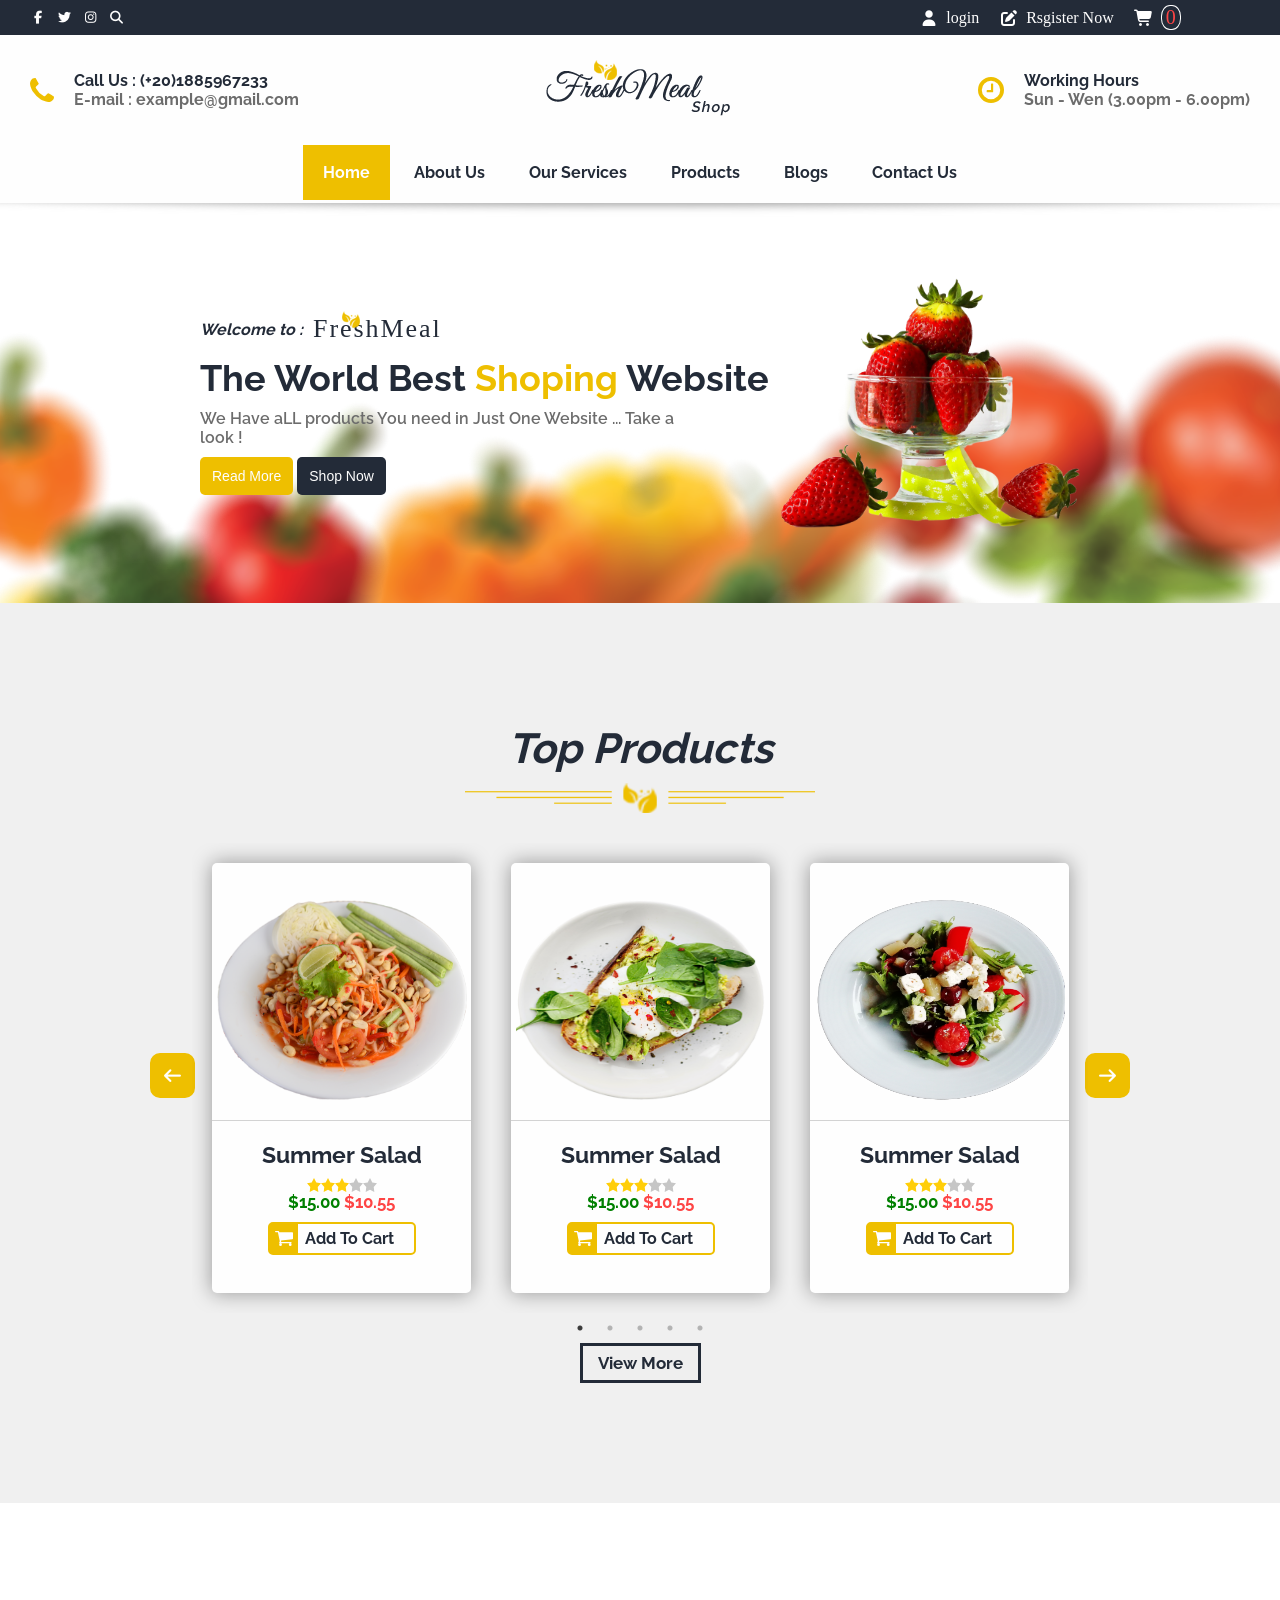
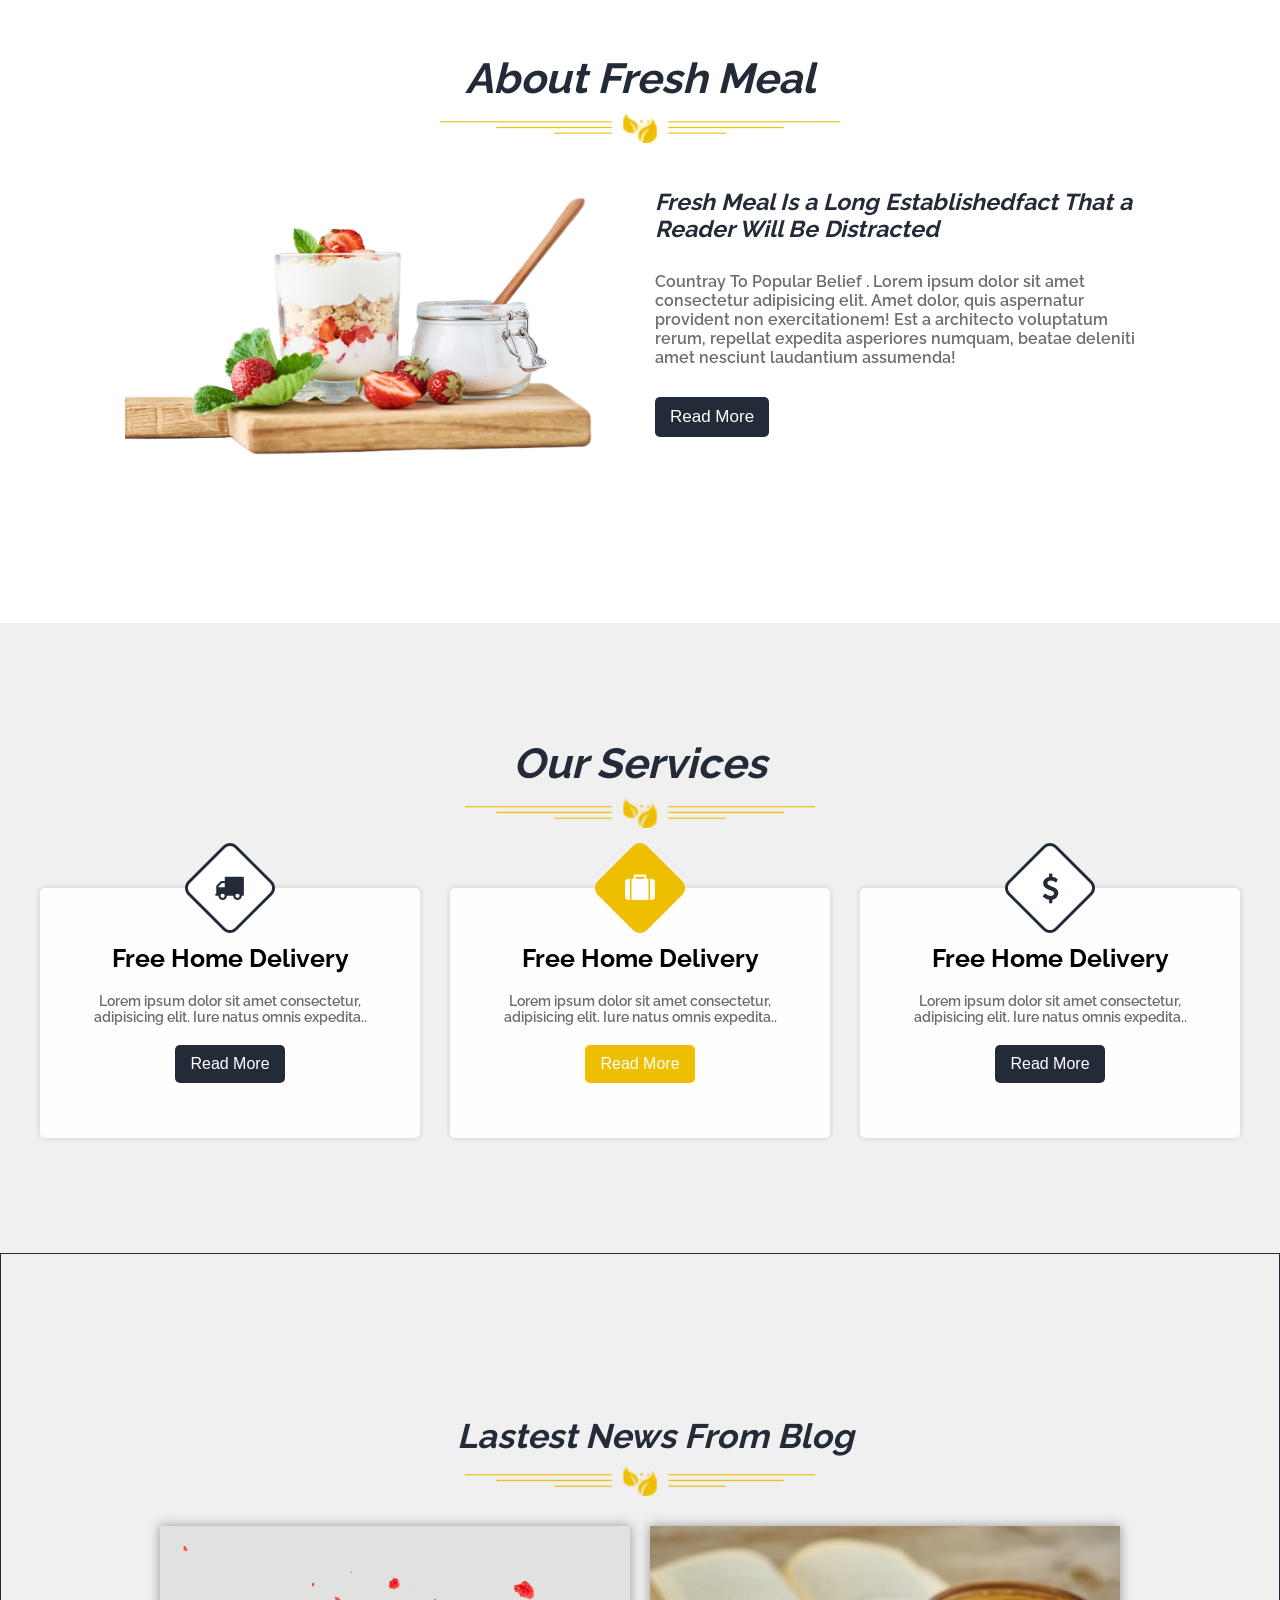
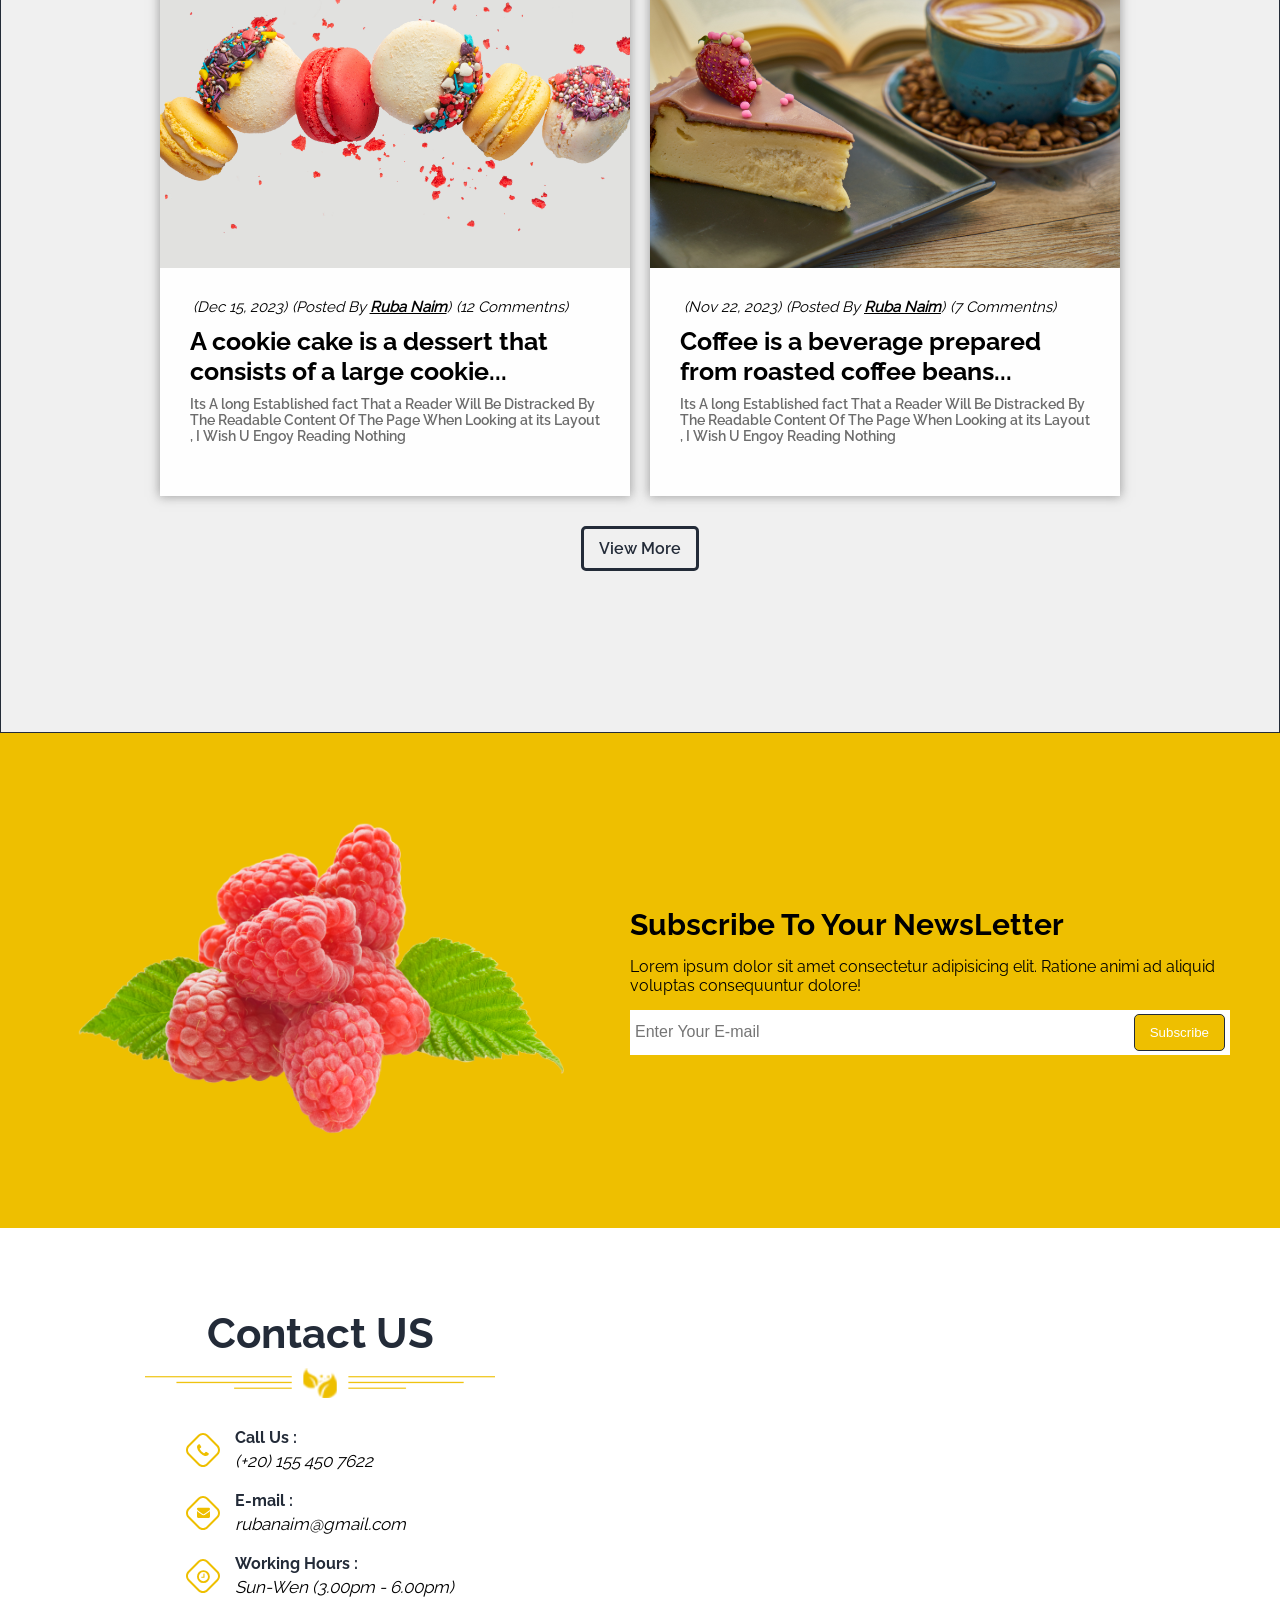
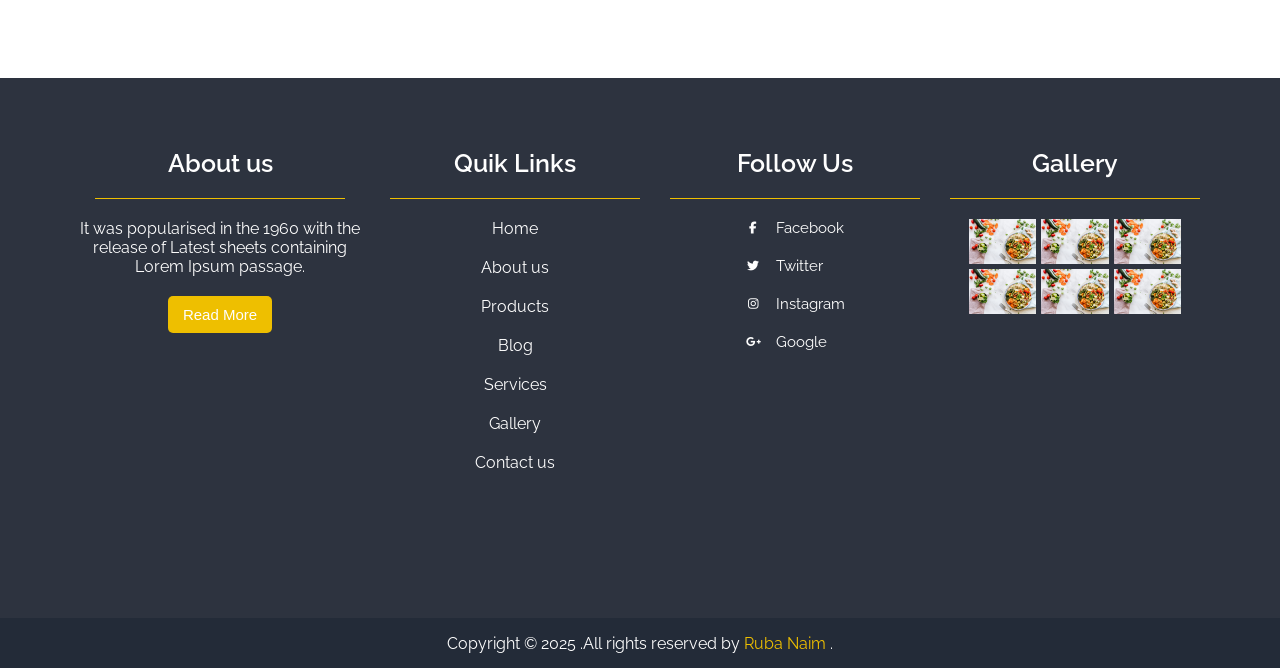
<file: index.html>
<!DOCTYPE html>
<html lang="en">
<head>
    <meta charset="UTF-8">
    <meta name="viewport" content="width=device-width, initial-scale=1.0">
    <link rel="stylesheet" href="style.css">
    <link rel="stylesheet" href="icons/css/all.min.css">
    <link rel="stylesheet" type="text/css" href="slick/slick.css"/>
    <link rel="stylesheet" type="text/css" href="slick/slick-theme.css"/>
    <title>Healthy food store</title>
</head>
<body>
    <!-- start header -->
       <!-- start nav -->
          <nav>
             <div class="nav1">
                 <div class="media">
                    <i class="fa-brands fa-facebook-f"></i>
                    <i class="fa-brands fa-twitter"></i>
                    <i class="fa-brands fa-instagram"></i>
                    <i class="fa-solid fa-magnifying-glass"></i>
                 </div>
                 <div class="login">
                    <div>
                        <i class="fa-solid fa-user"></i>
                        <p>login</p>
                    </div>
                    <div>
                      <i class="fa-solid fa-pen-to-square"></i> 
                      <p>Rsgister Now</p> 
                    </div>
                    <div>
                        <i class="fa-solid fa-cart-shopping cartHandeler openCart"></i>
                        <span class="numItems">0</span>
                    </div>
                 </div>
                 <div class="bars">
                    <i class="fa-solid fa-bars"></i>
                 </div>
             </div>
             <div class="nav2">
                <div class="logo">
                    <div class="contact">
                        <img src="icons/phone.svg" alt="">
                        <div class="call">
                            <p>Call Us : (+20)1885967233</p>
                            <p>E-mail : example@gmail.com</p>
                        </div>
                    </div>
                    <div class="branding">
                        <img src="icons/logo.svg" alt="">
                    </div>
                    <div class="workinghours">
                        <img src="icons/clock.svg" alt="">
                        <div>
                            <p>Working Hours</p>
                            <p>Sun - Wen (3.00pm - 6.00pm)</p>
                        </div>
                    </div>
                </div>
                <div class="links">
                    <a href="index.html" class="active">Home</a>
                    <a href="">About Us</a>
                    <a href="">Our Services</a>
                    <a href="products.html">Products</a>
                    <a href="">Blogs</a>
                    <a href="">Contact Us</a>
                </div>
             </div>
          </nav>
        <!-- End nav -->
         <!-- start section one -->
     <header>

          <div class="headContainer">
            <div class="left">
                <div>
                    <p>Welcome to : </p>
                    <img src="icons/logo-2.svg" alt="">
                </div>
                <h1>The World Best <span>Shoping</span> Website</h1>
                <p>We Have aLL products You need in Just One Website ... Take a <br> look ! </p>
                <div>
                    <button>Read More</button>
                    <button>Shop Now</button>
                </div>
            </div>
            <div class="right">
                <img src="imags/straw.png" alt="">
            </div>
          </div>
          <!-- end section one -->
     </header>
    <!-- end header -->
     <!-- Start products section -->
      <section class="products">
         <div class="sec-title">
            <h2>Top Products</h2>
         </div>
         <button class="sliderIcon prev"><i class="fa-solid fa-arrow-left"></i></button>
         <button class="sliderIcon next"><i class="fa-solid fa-arrow-right"></i></button>
         <div class="slider">
            <div class="card">
                <div class="img-con">
                    <img src="imags/plate-1.png" alt="">
                </div>
                <div class="hr"></div>
                <div class="details">
                    <p>Summer Salad</p>
                    <div class="rate">
                        <div class="stars">
                            <img src="icons/start-filled.svg" alt="">
                            <img src="icons/start-filled.svg" alt="">
                            <img src="icons/start-filled.svg" alt="">
                            <img src="icons/star-grey.svg" alt="">
                            <img src="icons/star-grey.svg" alt="">
                        </div>
                        <p>$15.00<span> $10.55</span></p>
                    </div>
                    <div>
                        <img src="icons/cart-2.svg" alt="">
                         <p>Add To Cart</p>
                    </div>
                </div>
            </div>
            <div class="card">
                <div class="img-con">
                    <img src="imags/plate-2.png" alt="">
                </div>
                <div class="hr"></div>
                <div class="details">
                    <p>Summer Salad</p>
                    <div class="rate">
                        <div class="stars">
                            <img src="icons/start-filled.svg" alt="">
                            <img src="icons/start-filled.svg" alt="">
                            <img src="icons/start-filled.svg" alt="">
                            <img src="icons/star-grey.svg" alt="">
                            <img src="icons/star-grey.svg" alt="">
                        </div>
                        <p>$15.00<span> $10.55</span></p>
                    </div>
                    <div>
                        <img src="icons/cart-2.svg" alt="">
                         <p>Add To Cart</p>
                    </div>
                </div>
            </div>
            <div class="card">
                <div class="img-con">
                    <img src="imags/plate-3.png" alt="">
                </div>
                <div class="hr"></div>
                <div class="details">
                    <p>Summer Salad</p>
                    <div class="rate">
                        <div class="stars">
                            <img src="icons/start-filled.svg" alt="">
                            <img src="icons/start-filled.svg" alt="">
                            <img src="icons/start-filled.svg" alt="">
                            <img src="icons/star-grey.svg" alt="">
                            <img src="icons/star-grey.svg" alt="">
                        </div>
                        <p>$15.00<span> $10.55</span></p>
                    </div>
                    <div>
                        <img src="icons/cart-2.svg" alt="">
                         <p>Add To Cart</p>
                    </div>
                </div>
            </div>
            <div class="card">
                <div class="img-con">
                    <img src="imags/plate-2.png" alt="">
                </div>
                <div class="hr"></div>
                <div class="details">
                    <p>Summer Salad</p>
                    <div class="rate">
                        <div class="stars">
                            <img src="icons/start-filled.svg" alt="">
                            <img src="icons/start-filled.svg" alt="">
                            <img src="icons/start-filled.svg" alt="">
                            <img src="icons/star-grey.svg" alt="">
                            <img src="icons/star-grey.svg" alt="">
                        </div>
                        <p>$15.00<span> $10.55</span></p>
                    </div>
                    <div>
                        <img src="icons/cart-2.svg" alt="">
                         <p>Add To Cart</p>
                    </div>
                </div>
            </div>
            <div class="card">
                <div class="img-con">
                    <img src="imags/plate-3.png" alt="">
                </div>
                <div class="hr"></div>
                <div class="details">
                    <p>Summer Salad</p>
                    <div class="rate">
                        <div class="stars">
                            <img src="icons/start-filled.svg" alt="">
                            <img src="icons/start-filled.svg" alt="">
                            <img src="icons/start-filled.svg" alt="">
                            <img src="icons/star-grey.svg" alt="">
                            <img src="icons/star-grey.svg" alt="">
                        </div>
                        <p>$15.00<span> $10.55</span></p>
                    </div>
                    <div>
                        <img src="icons/cart-2.svg" alt="">
                         <p>Add To Cart</p>
                    </div>
                </div>
            </div>
         </div>
         <button>View More</button>
      </section>
     <!-- End products section -->
      <!-- start about section -->
       <section class="about">
          <div class="sec-title">
            <h2>About Fresh Meal</h2>
          </div>
          <div class="con-about">
            <div>
                <img src="imags/yogurt.png" alt="">
            </div>
             <div class="details">
               <p>Fresh Meal Is a Long Establishedfact That a <br> Reader Will Be     Distracted</p>
               <p>Countray To Popular Belief . Lorem ipsum dolor sit amet consectetur adipisicing elit. Amet dolor, quis aspernatur provident non exercitationem! Est a architecto voluptatum rerum, repellat expedita asperiores numquam, beatae deleniti amet nesciunt laudantium assumenda!</p>
               <button>Read More</button>
             </div>
          </div>
       </section>
      <!-- end about section -->
       <!-- start services section -->
        <section class="services">
          <div class="sec-title">
            <h2>Our Services </h2>
          </div>
          <div class="container">
             <div class="card">
                <img src="icons/transport.svg" alt="">
                <h3>Free Home Delivery</h3>
                <p>Lorem ipsum dolor sit amet consectetur, adipisicing elit. Iure natus omnis expedita..</p>
                <button>Read More</button>
             </div>
             <div class="card">
                <img src="icons/bag.svg" alt="">
                <h3>Free Home Delivery</h3>
                <p>Lorem ipsum dolor sit amet consectetur, adipisicing elit. Iure natus omnis expedita..</p>
                <button>Read More</button>
             </div>
             <div class="card">
                <img src="icons/usd.svg" alt="">
                <h3>Free Home Delivery</h3>
                <p>Lorem ipsum dolor sit amet consectetur, adipisicing elit. Iure natus omnis expedita..</p>
                <button>Read More</button>
             </div>
          </div>
        </section>
       <!-- end services section -->
        <!-- start news section -->
         <section class="news">
             <div class="sec-title">
            <h2>Lastest News From Blog</h2>
          </div>
          <div class="container">
            <div class="card">
                <div class="con-img">
                    <img src="imags/donut.jpg" alt="">
                </div>
                <div class="details">
                <div>
                    <span>(Dec 15, 2023)</span>
                    <span>(Posted By <b>Ruba Naim</b>)</span>
                    <span>(12 Commentns)</span>
                </div>
                <h4>A cookie cake is a dessert that consists of a large cookie...</h4>
                <p>Its A long Established fact That a Reader Will Be Distracked By The Readable Content Of The Page When Looking at its Layout , I Wish U Engoy Reading Nothing </p>
            </div>
            </div>
            <div class="card">
                <div class="con-img">
                     <img src="imags/coffee.jpg" alt="">
                </div>
                <div class="details">
                <div>
                    <span>(Nov 22, 2023)</span>
                    <span>(Posted By <b>Ruba Naim</b>)</span>
                    <span>(7 Commentns)</span>
                </div>
                <h4>Coffee is a beverage prepared from roasted coffee beans...</h4>
                <p>Its A long Established fact That a Reader Will Be Distracked By The Readable Content Of The Page When Looking at its Layout , I Wish U Engoy Reading Nothing </p>
                </div>
            </div>
          </div>
          <button>View More</button>
         </section>
        <!-- end news section -->
         <!-- start section subscribe -->
          <section class="subscribe">
            <div class="con-img">
                <img src="imags/rasberry.png" alt="">
            </div>
            <div class="container">
                <b>Subscribe To Your NewsLetter</b>
                <p>Lorem ipsum dolor sit amet consectetur adipisicing elit. Ratione animi ad aliquid voluptas consequuntur dolore!</p>
                <div>
                    <input type="text" placeholder="Enter Your E-mail">
                    <button>Subscribe</button>
                </div>
            </div>
          </section>
         <!-- end section subscribe -->
          <!-- start contact section -->
           <section class="contact2">
              <div class="container">
                 <div class="sec-title">
                    <h2>Contact US</h2>
                 </div>
                 <div class="con">
                    <div>
                        <img src="icons/phone-2.svg" alt="">
                        <div>
                            <p>Call Us : </p>
                            <p>(+20) 155 450 7622</p>
                        </div>
                    </div>
                    <div>
                        <img src="icons/email.svg" alt="">
                        <div>
                            <p>E-mail : </p>
                            <p>rubanaim@gmail.com</p>
                        </div>
                    </div>
                    <div>
                        <img src="icons/clock-2.svg" alt="">
                        <div>
                            <p>Working Hours : </p>
                            <p>Sun-Wen (3.00pm - 6.00pm)</p>
                        </div>
                    </div>
                 </div>
              </div>
              <div class="map">
                <iframe src="https://www.google.com/maps/embed?pb=!1m16!1m12!1m3!1d6869.079057370136!2d31.49900247437594!3d30.5905418267477!2m3!1f0!2f0!3f0!3m2!1i1024!2i768!4f13.1!2m1!1sbravo%20academy%20zagazig!5e0!3m2!1sar!2seg!4v1766609197417!5m2!1sar!2seg" frameborder="0"></iframe>
              </div>
           </section>
          <!-- end contact section -->
           <!-- start footer -->
            <footer>
            <div class="container">
                <div class="con">
                    <h5>About us</h5>
                    <div class="line"></div>
                    <p>It was popularised in the 1960 with the release of Latest sheets containing Lorem Ipsum passage.</p>
                    <button>Read More</button>
                </div>
                <div class="con lin">
                    <h5>Quik Links</h5>
                    <div class="line"></div>
                    <div class="links">
                        <a href=""> Home</a>
                        <a href=""> About us</a>
                        <a href="">Products</a>
                        <a href="">Blog</a>
                        <a href="">Services</a>
                        <a href="">Gallery</a>
                        <a href="">Contact us</a>
                    </div>
                </div>
                <div class="con lin social">
                    <h5>Follow Us</h5>
                    <div class="line"></div>
                    <div class="links">
                        <div>
                            <i class="fa-brands fa-facebook-f"></i>
                            <a href="">Facebook</a>
                        </div>
                        <div>
                             <i class="fa-brands fa-twitter"></i>
                            <a href="">Twitter</a>
                        </div>
                        <div>
                             <i class="fa-brands fa-instagram"></i>
                            <a href="">Instagram</a>
                        </div>
                        <div>
                            <i class="fa-brands fa-google-plus-g"></i>
                            <a href="">Google</a>
                        </div>
                    </div>
                </div>
                <div class="con">
                    <h5>Gallery</h5>
                    <div class="line"></div>
                    <div class="img-con">
                       <img src="imags/food-table.jpg" alt="">
                       <img src="imags/food-table.jpg" alt="">
                       <img src="imags/food-table.jpg" alt="">
                       <img src="imags/food-table.jpg" alt="">
                       <img src="imags/food-table.jpg" alt="">
                       <img src="imags/food-table.jpg" alt="">
                    </div>
                </div>  
            </div>
            <div class="foot">
                <p>Copyright © 2025 .All rights reserved by <span>Ruba Naim
                </span>.</p>
            </div>
            </footer>
           <!-- end footer -->
            <div class="toTop">
                <i class="fa-solid fa-up-long"></i>
            </div>
            <div class="cart">
                <div><i class="fa-solid fa-xmark cartHandeler closeCart"></i></div>
                <p>Cart Items</p>
                <div class="container">
                    <div class="items"></div>
                </div>
                <hr>
                <div class="total">
                    <span>Total</span>
                    <span class="totalPrice">$0.00</span>
                </div>
            </div>
            <div class="overlay cartHandeler closeCart"></div>
            
    
    <script src="JavaScript/jQuery.js"></script>
    <script src="slick/slick.min.js"></script>
    <script src="JavaScript/Scripts/shared.js"></script>
    <script src="JavaScript/Scripts/main.js"></script>
</body>
</html>
</file>
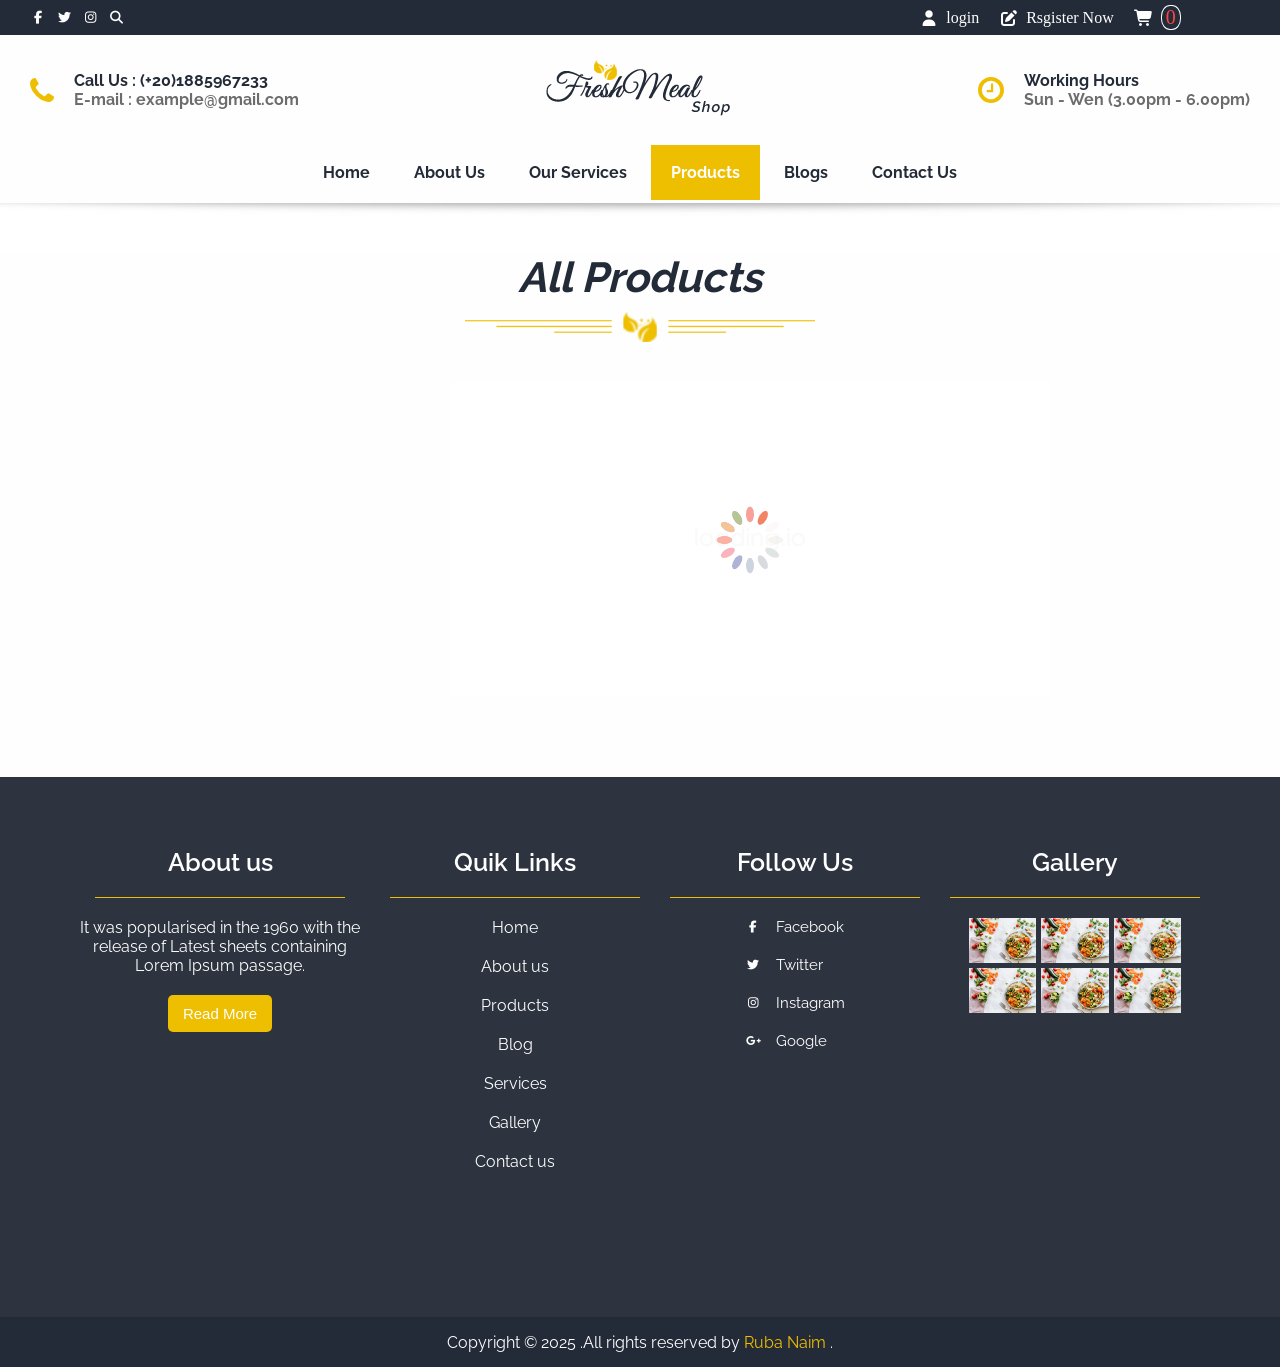
<file: products.html>
<!DOCTYPE html>
<html lang="en">
<head>
    <meta charset="UTF-8">
    <meta name="viewport" content="width=device-width, initial-scale=1.0">
    <link rel="stylesheet" href="style.css">
    <link rel="stylesheet" href="icons/css/all.min.css">
    <title>Products</title>
</head>
<body>
    <!-- start nav -->
       <nav>
             <div class="nav1">
                 <div class="media">
                    <i class="fa-brands fa-facebook-f"></i>
                    <i class="fa-brands fa-twitter"></i>
                    <i class="fa-brands fa-instagram"></i>
                    <i class="fa-solid fa-magnifying-glass"></i>
                 </div>
                 <div class="login">
                    <div>
                        <i class="fa-solid fa-user"></i>
                        <p>login</p>
                    </div>
                    <div>
                      <i class="fa-solid fa-pen-to-square"></i> 
                      <p>Rsgister Now</p> 
                    </div>
                    <div>
                        <i class="fa-solid fa-cart-shopping cartHandeler openCart"></i>
                        <span class="numItems">0</span>
                    </div>
                 </div>
                 <div class="bars">
                    <i class="fa-solid fa-bars"></i>
                 </div>
             </div>
             <div class="nav2">
                <div class="logo">
                    <div class="contact">
                        <img src="icons/phone.svg" alt="">
                        <div class="call">
                            <p>Call Us : (+20)1885967233</p>
                            <p>E-mail : example@gmail.com</p>
                        </div>
                    </div>
                    <div class="branding">
                        <img src="icons/logo.svg" alt="">
                    </div>
                    <div class="workinghours">
                        <img src="icons/clock.svg" alt="">
                        <div>
                            <p>Working Hours</p>
                            <p>Sun - Wen (3.00pm - 6.00pm)</p>
                        </div>
                    </div>
                </div>
                <div class="links">
                    <a href="index.html" >Home</a>
                    <a href="">About Us</a>
                    <a href="">Our Services</a>
                    <a href="products.html" class="active">Products</a>
                    <a href="">Blogs</a>
                    <a href="">Contact Us</a>
                </div>
             </div>
          </nav> 
    <!--end nav  -->
      <!-- start products -->
       <section class="productsSec">
           <div class="sec-title">
            <h2>All Products</h2>
          </div>
        <div class="container">
            <img src="imags/lg.gif" alt="" style="margin-left: 370px;">
        </div>
       </section>
      <!-- end products -->
          <!-- start footer -->
           <footer class="pageFooter">
            <div class="container">
                <div class="con">
                    <h5>About us</h5>
                    <div class="line"></div>
                    <p>It was popularised in the 1960 with the release of Latest sheets containing Lorem Ipsum passage.</p>
                    <button>Read More</button>
                </div>
                <div class="con lin">
                    <h5>Quik Links</h5>
                    <div class="line"></div>
                    <div class="links">
                        <a href=""> Home</a>
                        <a href=""> About us</a>
                        <a href="">Products</a>
                        <a href="">Blog</a>
                        <a href="">Services</a>
                        <a href="">Gallery</a>
                        <a href="">Contact us</a>
                    </div>
                </div>
                <div class="con lin social">
                    <h5>Follow Us</h5>
                    <div class="line"></div>
                    <div class="links">
                        <div>
                            <i class="fa-brands fa-facebook-f"></i>
                            <a href="">Facebook</a>
                        </div>
                        <div>
                             <i class="fa-brands fa-twitter"></i>
                            <a href="">Twitter</a>
                        </div>
                        <div>
                             <i class="fa-brands fa-instagram"></i>
                            <a href="">Instagram</a>
                        </div>
                        <div>
                            <i class="fa-brands fa-google-plus-g"></i>
                            <a href="">Google</a>
                        </div>
                    </div>
                </div>
                <div class="con">
                    <h5>Gallery</h5>
                    <div class="line"></div>
                    <div class="img-con">
                       <img src="imags/food-table.jpg" alt="">
                       <img src="imags/food-table.jpg" alt="">
                       <img src="imags/food-table.jpg" alt="">
                       <img src="imags/food-table.jpg" alt="">
                       <img src="imags/food-table.jpg" alt="">
                       <img src="imags/food-table.jpg" alt="">
                    </div>
                </div>  
            </div>
            <div class="foot">
                <p>Copyright © 2025 .All rights reserved by <span>Ruba Naim
                </span>.</p>
            </div>
            </footer>
          <!-- end footer -->
            <div class="toTop">
                <i class="fa-solid fa-up-long"></i>
            </div>
            <div class="cart">
                <div><i class="fa-solid fa-xmark cartHandeler closeCart"></i></div>
                <p>Cart Items</p>
               <div class="items">
               </div>
                
                <hr>
                <div class="total">
                    <span>Total</span>
                    <span class="totalPrice">$0.00</span>
                </div>
            </div>
            <div class="overlay cartHandeler closeCart"></div>

    <script src="JavaScript/jQuery.js"></script>
    <script src="slick/slick.min.js"></script>
     <script src="JavaScript/Scripts/shared.js"></script>
    <script src="JavaScript/Scripts/products.js"></script>
</body>
</html>
</file>
<file: style.css>
*{
    padding: 0;
    margin: 0;
    box-sizing: border-box;
}

@font-face{
    font-family: 'Raleway-Regular';
    src: url(./fonts/Raleway/Raleway-Regular.ttf) format('woff2')
}
@font-face{
    font-family: 'Raleway-semiBold';
    src: url(./fonts/Raleway/Raleway-SemiBold.ttf) format('woff2')
}
@font-face{
    font-family: 'Raleway-Bold';
    src: url(./fonts/Raleway/Raleway-Bold.ttf) format('woff2')
}
::-webkit-scrollbar{
    width: 10px;
}
::-webkit-scrollbar-thumb{
    background-color: var(--primary);
    border-radius: 5px;
}
body{
  min-height: 120vh;
  display: flex;
  flex-direction: column;
}
.pageFooter{
  /* the rest of the space */
  margin-top: auto;
}
:root{
    --raleway-regular-font: 'Raleway-Regular',sans-serif;
    --raleway-semiBld-font: 'Raleway-semiBold',sans-serif;
    --raleway-bold-font: 'Raleway-Bold',sans-serif;
    --primary: #EEBF00;
    --secondary: #232B38;
    --ternary: #6C6C6C;
    --danger: #FE4545;
    --pure: #FEFEFE;
    --light: #F0F0F0;
    --heaven: #FFFFFF;
    --footer: #2D333F;
}

/* start heading */
/* start nav */
nav{
  position: sticky;
  z-index: 100;
  top: 0;
  margin-bottom: 0;
}
/* start nav1 */
nav .nav1{
height: 35px;
background-color: var(--secondary);
display: flex;
justify-content: space-between;
align-items: center;
color: var(--pure);
padding: 0 30px;

}
nav .nav1 .media{
font-size: 13px;
display: flex;
justify-content: center;
align-items: center;
gap: 10px;
}
nav .nav1 .media i:hover{
    cursor: pointer;
}
nav .nav1 .login{
display: flex;
justify-content: center;
align-items: center;
width: 400px;
gap:20px ;
}
nav .nav1 .login p{
    transition: 0.3s;
}
nav .nav1 .login p:hover{
    cursor: pointer;
    color: var(--primary);
}
nav .nav1 .login div:nth-child(1),nav .nav1 .login div:nth-child(2),
nav .nav1 .login div:nth-child(3){
display: flex;
align-items: center;
justify-content: center;
gap: 7px;
}
nav .nav1 .login div:nth-child(3) i{
    transition: 0.5s;
}
nav .nav1 .login div:nth-child(3) i:hover{
    cursor: pointer;
    transform: rotate(360deg);
}
nav .nav1 .login div:nth-child(3) span:last-child{
  width: 20px;
  height: 25px;
  border-radius: 45%;
  border: solid white 1px;
  background-color: transparent;
  color: var(--danger);
  text-align: center;
  font-size: 20px;
}
.nav1 .bars{
  font-size: 20px;
  transition: 0.5s;
  display: none;
}
/* end nav1 */
/* start nav2 */
nav .nav2 .logo{
  display: flex;
  justify-content: space-between;
  align-items: center;
  background-color:var(--pure);
  padding: 25px 30px;
}
nav .nav2 .logo .contact,
nav .nav2 .logo .workinghours{
  display: flex;
  justify-content: center;
  align-items: center;
  gap: 20px;
}
nav .nav2 .logo .contact .call p:first-child,
nav .nav2 .logo .workinghours div p:first-child{
font-family: var(--raleway-bold-font);
color: var(--secondary);
}
nav .nav2 .logo .contact .call p:last-child,
nav .nav2 .logo .workinghours div p:last-child{
font-family: var(--raleway-bold-font);
color: var(--ternary);
}
nav .nav2 .links{
  display: flex;
  justify-content: center;
  align-items: center;
  gap:4px;
  background-color: var(--pure);
  position: relative;
  
}
nav .nav2 .links::after{
    content: '';
    position: absolute;
    width: 100%;
    height: 70px;
    bottom: -22px;
    background-image: url(icons/shadow.svg);
    z-index: -1;
    background-repeat: no-repeat;
    background-position: center;
    display: block;
}
nav .nav2 .links a{
text-decoration: none;
font-family: var(--raleway-bold-font);
color: var(--secondary);
background-color: var(--pure);
padding: 18px 20px;
margin-bottom: 3px;
transition: 0.5s;
}
nav .nav2 .links a:hover{
    background-color: var(--primary);
    color: var(--pure);
}
nav .nav2 .links .active{
     background-color: var(--primary);
    color: var(--pure);
}

@media(max-width:770px){
  nav .nav2 .links{
    flex-direction:column ;
    opacity: 0;
    height: 0;
    overflow: hidden;
    transition:0.5s;
  }
  nav .nav2 .links.open{
    opacity: 1;
    height: 369px;
  }
  nav .nav2 .links a{
    width: 100%;
    text-align: center;
  }
   .nav1 .bars{
    display: block;
   }
  .nav1 .bars.open{
  transform: rotate(90deg);
}
}
/* end nav2 */
/* end nav */
/* start Section one */
.headContainer{
    display: flex;
    justify-content: space-between;
    align-items: center;
    padding: 0 200px;
    background: url(imags/hero.png) center/cover no-repeat;
    font-family: var(--raleway-bold-font);
    height: 400px;
    color: var(--secondary)
}
.headContainer .left{
display: flex;
flex-direction: column;
gap: 10px;
}
.headContainer .left div:first-child{
  display: flex;
  justify-content: flex-start;
  align-items: center;
  gap:10px
}
.headContainer .left div:first-child p{
  font-style: italic;
}
.headContainer .left h1{
   font-size: 36px;
}
.headContainer .left h1 span{
  color: var(--primary);
}
.headContainer .left > p{
 color: var(--ternary);
 font-family: var(--raleway-semiBld-font);
}
.headContainer .left div:last-child button:first-child{
  padding: 11px 12px;
  background-color: var(--primary);
  color: var(--pure);
  border: none;
  font-size: 14px;
  border-radius: 5px;
  transition: 0.3s;
}
.headContainer .left div:last-child button:first-child:hover{
    background-color: var(--pure);
    color: var(--primary);
    border: var(--primary) solid 1px;
}
.headContainer .left div:last-child button:last-child{
  padding: 11px 12px;
  background-color: var(--secondary);
  color: var(--pure);
   border: none;
    font-size: 14px;
    border-radius: 5px;
      transition: 0.3s;
}
.headContainer .left div:last-child button:last-child:hover{
 background-color: var(--pure);
    color: var(--secondary);
    border: var(--secondary) solid 1px;
}
.headContainer .right{
   height: 250px;
   width: 300px;
}
.headContainer .right img{
  height: 100%;
  width: 100%;
  animation: strw 1s linear infinite alternate;
}
@keyframes strw {
    100%{
        transform: translateY(-10px);
    }
}

/* end Section one */
/* end heading */
/* start product section */
section{
   display: flex;
   flex-direction: column;
   justify-content: center;
   align-items: center;
}
.products{
   background-color: var(--light);
   height: 100vh;
   position: relative;
}
section .sec-title{
  font-family: var(--raleway-bold-font);
  font-size: 28px;
  font-style: italic;
  color: var(--secondary);
  position: relative;
  width: 350px;
 text-align: center;
}
.products .sliderIcon{
  width: 45px;
  height: 45px;
  position: absolute;
  top:50%;
  left:150px;
  background-color: var(--primary);
  border-radius: 10px;
  border:var(--primary) solid 2px;
  display: flex;
  justify-content: center;
  align-items: center;
  color: var(--pure);
  cursor: pointer;
}
.products .sliderIcon:hover{
  border-radius: 50%;
}
.products .sliderIcon:active{
  transform: scale(0.8);
}
.products .sliderIcon.next{
  left:unset;
  right:150px;
}
section .sec-title::after{
    position: absolute;
    width: 100%;
    height: 30px;
    content: '';
    bottom: -40px;
    right: 0;
    background: url(icons/hr.svg) center/cover no-repeat;
}
.products .slider{
  width: 70%;
   margin-top: 70px;
     margin-bottom: 35px;
     /* display: flex; 
     align-items: center;
     justify-content: center;
     gap:40px; */
}
.products .slick-slide{
  /* card */
 margin: 0 20px;
}
.products .slick-track{
  /* slider */
  padding: 20px 0;
}
.products .slider .card{
    height: 430px;
    width: 330px;
    background-color: var(--pure);
     display: flex;
     flex-direction: column;
     justify-content: center;
     align-items: center;
     gap: 20px;
     position: relative;
     font-family: var(--raleway-bold-font);
     color: var(--secondary);
     border-radius: 5px;
     box-shadow: 0 0 20px 1px rgba(0, 0, 0, 0.349);
     transition: 0.6s;
}
.products .slider .card:hover{
    border-radius: 25px;
    box-shadow: 0 0 20px 5px var(--primary);
}
.products .slider .card .img-con{
  height: 200px;
  width: 250px;
}
.products .slider .card .img-con img{
 height: 100%;
 width: 100%;
}
.products .slider .card .hr{
   width: 100%;
   height: 1px;
   background-color:lightgray;
}
.products .slider .card .details{
  display: flex;
  flex-direction: column;
  justify-content: center;
  align-items: center;
  gap: 10px;
}
.products .slider .card .details > p{
  font-size: 23px;
}
.rate{
    display: flex;
    flex-direction: column;
    align-items: center;
    justify-content: center;
}
.rate .stars{
  display: flex;
  flex-direction: row;
  justify-content: center;
  align-items: center;
}
.rate p{
 color: green;
 font-size: 17px;
}
.rate p span{
color: #FE4545;
}
.products .slider .card .details > div:last-child{
  display: flex;
  border: var(--primary) solid 2px;
  gap: 2px;
  padding-right: 15px;
  border-radius: 5px;
  transition: 0.5s;
}
.products .slider .card .details > div:last-child:hover{
    background-color: var(--primary);
    color: var(--pure);
}
.products .slider .card .details > div:last-child img{
  background-color: var(--primary);
  padding: 5px;
  width: 28px;
}
.products .slider .card .details > div:last-child p{
 padding: 5px;
}
.products button{
   border: solid var(--secondary) 3px;
   color: var(--secondary);
   padding: 7px 15px;
   font-family: var(--raleway-bold-font);
   font-size: 17px;
   transition: 0.5s;
}
.products button:hover{
    background-color: var(--primary);
    color: var(--pure);
    border:solid var(--pure) 3px ;
    border-radius: 10px;
}
/* end product section */
/* start about section */
.about{
    display: flex;
    flex-direction: column;
    gap: 50px;
    justify-content: center;
    align-items: center;
    height: 80vh;
}
.about .sec-title{
 width: 400px;
}
.about .con-about{
 display: flex;
 justify-content: center;
 align-items: center;
 gap: 30px;
}
.about .con-about > div{
  width: 500px;
  height: 320px;
}
.about .con-about div img{
  width: 100%;
  height: 100%;
}
.about .con-about .details{
 display: flex;
 flex-direction: column;
 align-items: flex-start;
 justify-content: center;
 gap: 30px;
}
.about .con-about .details p:first-child{
  font-family: var(--raleway-bold-font);
  color: var(--secondary);
  font-style: italic;
  font-size: 23px ;
}
.about .con-about .details p:nth-child(2){
   font-family: var(--raleway-semiBld-font);
   color: var(--ternary);
   font-size: 16px;
}
.about .con-about .details button{
   background-color: var(--secondary);
   color: var(--pure);
   border: none;
   padding: 10px 15px;
   font-size: 17px;
   border-radius: 5px;
   transition: 0.5s;
}
.about .con-about .details button:hover{
  background-color: var(--primary);
   color: var(--pure);
    border-radius: 10px;
    border: solid 1px var(--primary);
}
/* end about section */
/* start services section */
.services{
  display: flex;
  flex-direction: column;
  justify-content: center;
  align-items: center;
  height: 70vh;
  background-color: var(--light);
  gap:100px;
}
.services .container{
  display: flex;
  align-items: center;
  justify-content: center;
  gap: 30px;
}
.services .container .card{
   width: 380px;
   height: 250px;
   background-color: var(--pure);
   display: flex;
   flex-direction: column;
   align-items: center;
   justify-content: center;
   padding: 30px 50px;
   gap:20px;
   position: relative;
  border-radius: 5px;
  box-shadow: 0 0 5px 1px rgba(0, 0, 0, 0.101);
  transition: 0.5s;
}
.services .container .card:hover{
  border-radius: 15px;
  box-shadow: 0 0 5px 1px var(--secondary);
}

.services .container .card:nth-child(2):hover{
  border-radius: 15px;
  box-shadow: 0 0 5px 1px var(--primary);
}
.services .container .card:hover img{
  transform: translateY(-7px);
}
.services .container .card img{
   position: absolute;
   top:-45px;
   transition: 0.5s;
}
.services .container .card h3{
   font-family: var(--raleway-bold-font);
   font-size: 25px;
}
.services .container .card p{
  font-family: var(--raleway-semiBld-font);
  font-size: 14px;
  text-align: center;
  color: var(--ternary);
}
.services .container .card button{
  border: none;
  color: var(--pure);
  background-color: var(--secondary);
  padding: 10px 15px;
  font-size: 16px;
  border-radius: 5px;
transition: 0.5s;
}
.services .container .card:nth-child(2) button{
    background-color: var(--primary);
}
.services .container .card button:hover{
  filter: brightness(110.5%);
}
/* end services section */
/* start news section */
.news{
  display: flex;
  flex-direction: column;
  justify-content: center;
  align-items: center;
  background-color: var(--light);
  border: solid 1px var(--secondary);
  height: 120vh;
}
.news .sec-title h2{
width: 500px;
text-align: center;
transform: translateX(-60px);
font-size: 34px;
}
.news .container{
  display: flex;
  justify-content: center;
  align-items: center;
  gap:20px;
  margin-top: 70px;
  margin-bottom: 30px;
}
.news .container .card{
   display: flex;
   flex-direction: column;
   align-items: center;
   justify-content: flex-start;
   height: 570px;
   width: 470px;
   background-color: var(--pure);
   gap: 30px;
  box-shadow: 0 0 10px 1px rgba(128, 128, 128, 0.686);
 transition: 0.5s;
 overflow: hidden;
 position: relative;
}
.news .container .card:hover{
    box-shadow: 0 0 10px 2px var(--primary);
}
.news .container .card:hover h4{
  color: var(--primary);
}
.news .container .card .con-img{
  height: 60%;
 width: 100%;
 overflow: hidden;
}
.news .container .card .con-img img{
 height: 100%;
 transition: 0.5s;
 overflow: hidden;
}
.news .container .card .con-img img:hover{
  transform: scale(1.1);
}
.news .container .card > div div{
  display: flex;
  justify-content: center;
  align-items: center;
  gap: 5px;
  transform: translateX(-15px);
}
.news .container .card > div{
 padding: 0 30px;
 display: flex;
 flex-direction: column;
 align-items: center;
 justify-content: center;
 gap: 10px;
}
.news .container .card > div div span{
  font-family: var(--raleway-regular-font);
  font-style: italic;
  font-size: 15px;
}
.news .container .card > div div span b{
 font-style: italic;
 text-decoration: underline;
}
.news .container .card > div h4{
  font-family: var(--raleway-bold-font);
  font-size: 25px;
  transition: 0.5s;
}
.news .container .card >div  p{
  color:var(--ternary);
  font-family: var(--raleway-semiBld-font);
  font-size: 14px;
}
.news button{
  background-color: transparent;
  color: var(--secondary);
  border: solid 3px var(--secondary);
  padding: 10px 15px;
  font-size: 16px;
  font-family: var(--raleway-semiBld-font);
  transition: 0.5s;
   border-radius: 5px;
}
.news button:hover{
  background-color: var(--primary);
  color: var(--pure);
  border: solid 2px var(--primary);
  border-radius: 10px;
}
/* end news section */
/* start subscribe section */
.subscribe{
  display: grid;
  grid-template-columns: 5fr 7fr;
  height: 55vh;
  background-color: var(--primary);
   place-items: center; 
}
.subscribe .con-img{
   width: 530px;
   height: 380px;
   position: relative;
   margin-left: 50px;
}
.subscribe .con-img img{
  width: 100%;
  height: 100%;
}
.subscribe .container{
 display: flex;
 flex-direction: column;
 align-items: flex-start;
 justify-content: center;
  gap: 15px;
 width: 600px;
}
.subscribe .container b{
   font-family: var(--raleway-bold-font);
   font-size: 30px;
}
.subscribe .container p{
 font-family: var(--raleway-regular-font);
}
.subscribe .container div{
 background-color:var(--pure);
 width: 100%;
 height: 45px;
 display: flex;
 align-items: center;
 justify-content: space-between;
 position: relative;

}
.subscribe .container div input{
 border: none;
 height: 100%;
 width: 100%;
 padding: 5px;
}
.subscribe .container div input:focus{
  outline: solid #232b3855 5px;
  border-radius: 5px;
}
.subscribe .container div input::placeholder{
  font-size: 16px;
}
.subscribe .container div button{
 padding: 10px 15px;
 color: var(--pure);
 background-color: var(--primary);
 border: var(--secondary) 1px solid;
 border-radius: 5px;
 position: absolute;
 right:5px;
 transition: 0.5s;
}
.subscribe .container div button:hover{
  background-color: var(--ternary);
}
/* end subscribe section */
/* start contact section */
.contact2{
 display: flex;
 flex-direction: row;
 justify-content: center;
 align-items: center;
 position: relative;
 height: 50vh;
 width: 100%;
}
.contact2 .container{
  display: flex;
  flex-direction:column ;
  justify-content: center;
  align-items: center;
  gap: 70px;
  width: 50%;
  height: 100%;
}
.contact2 .container .sec-title h2{
 font-style: normal;
}
.contact2 .container .con{
  display: flex;
  flex-direction: column;
  justify-content: center;
  align-items: flex-start;
  gap: 20px;
}
.contact2 .container .con > div{
  display: flex;
  justify-content: flex-start;
  align-items: center;
  gap: 15px;
}
.contact2 .container .con > div div{
 display: flex;
 flex-direction: column;
 gap: 4px;
}
.contact2 .container .con > div div p:first-child{
  font-family: var(--raleway-bold-font);
  color: var(--secondary);
}
.contact2 .container .con > div div p:last-child{
 font-size: 17px;
 font-style: italic;
 font-family: var(--raleway-regular-font);
}
.contact2 .map{
 width: 50%;
 height: 100%;
}
.contact2 .map iframe{
width: 100%;
height: 100%;
}
/* end contact section */
/* start footer */
footer{
 color: var(--pure);
 font-family: var(--raleway-regular-font);
 
}
footer .container{
 display: flex;
 flex-direction: row;
 justify-content: center;
 align-items: flex-start;
 gap: 30px;
 background-color: var(--footer);
 min-height: 60vh;
 padding-top: 70px;
}
footer .container .con{
   display: flex;
   flex-direction: column;
   align-items: center;
   justify-content: center;
   gap: 20px;
}
footer .container .con h5{
 font-family: var(--raleway-semiBld-font);
 font-size: 27px;
}
footer .container .con .line{
 width: 300px;
 height: 1px;
 background-color: var(--primary);
}
footer .container .con:first-child p{
 width: 330px;
 text-align: center;
}
footer .container .con:first-child button{
 border: none;
 padding: 10px 15px;
 background-color: var(--primary);
 color:var(--pure);
 border-radius: 5px;
 font-size: 15px;
}
footer .container .con:first-child button:hover{
  filter: brightness(110.5%);
}
footer .container .con.lin .links{
  display: flex;
  flex-direction: column;
  justify-content: center;
  align-items: center;
  gap: 20px;

}
footer .container .con.lin.social .links{
 align-items: flex-start;
}
footer .container .con.lin .links a{
text-decoration: none;
color: var(--pure);
transition: 0.5s;
}
footer .container .con.lin .links a:hover{
  color: var(--primary);
}
footer .container .con.lin .links div{
 display: flex;
 justify-content: center;
 align-items: center;
 gap: 15px;
 font-size: 15px;
}
footer .container .con.lin .links div i{
 font-size: 12px;
}
footer .container .con:last-child .img-con{
  width: 300px;
  height: 100px;
   display: flex;
   flex-wrap: wrap;
   gap: 5px;
   position: relative;
   align-items: center;
   justify-content: center;
}
footer .container .con:last-child .img-con img{
 width: calc((100%-10px)/3);
 height: 60px;
}
footer .foot{
background-color: var(--secondary);
height: 50px;
display: flex;
align-items: center;
justify-content: center;
}
footer .foot p{
text-align: center;
}
footer .foot p span{
color: var(--primary);
}
@media (max-width:1400px){
  footer .container .con h5{
 font-size: 25px;
}
footer .container .con .line{
 width: 250px;}
 footer .container .con:last-child .img-con{
  width: 250px;
  height: 95px;}
 footer .container .con:last-child .img-con img{
 height: 45px;
}
footer .container .con:first-child p{
 width: 280px;}
}
@media (max-width:1200px){
  footer .container .con h5{
 font-size: 23px;
}
footer .container .con .line{
 width: 200px;}
  footer .container .con:last-child .img-con{
  width: 250px;
  height: 85px;}
 footer .container .con:last-child .img-con img{
 height: 40px;
}
footer .container .con:first-child p{
 width: 210px;}
}
@media (max-width:1000px){
  footer .container .con h5{
 font-size: 20px;
}
footer .container .con .line{
 width: 150px;
}

 footer .container .con:last-child .img-con{
  width: 150px;
  height: 90px;
}
 footer .container .con:last-child .img-con img{
 width: calc((100%-5px)/2);
 height: 40px;
}
footer .container .con:first-child p{
 width: 150px;;
}
}
@media (max-width:770px){
  footer .container .con h5{
 font-size: 23px;
}
footer .container .con .line{
 width: 100%;
}

 footer .container .con:last-child .img-con{
  width: 100%;
  height: 500px;
}
 footer .container .con:last-child .img-con img{
 width: calc((100%-10px)/2);
 height: 170px;
}
footer .container .con:first-child p{
 width: 100%;}
 footer .container{
 flex-direction: column;
 padding-top: 70px;
 padding-bottom: 120px;
 padding-left: 100px;
}
footer .container .con{
  position: relative;
   display: flex;
   flex-direction: column;
   align-items: flex-start;
   width: 90%;}
   footer .container .con.lin .links{
 align-items: flex-start;
}
}
/* end footer */

.toTop{
  width: 45px;
  height: 45px;
  border-radius: 50%;
  color: var(--primary);
  background-color: var(--pure);
  border: var(--primary) solid 2px;
 display: flex;
 align-items: center;
 justify-content: center;
  position: fixed;
  z-index: 1000;
 bottom: 100%;
 left:50px;
 font-size: 18px;
 animation: top infinite alternate 0.3s;
 transition: 0.5s;
 opacity: 0;
 visibility:hidden;
}
.toTop:hover{
color: var(--pure);
  background-color: var(--primary);
  animation-play-state: paused ;
  outline: var(--primary) solid 2px;
  outline-offset: 7px;
}
@keyframes top {
  100%{
    transform: translateY(-10px);
  }
}

.cart{
  position: fixed;
  width: 400px;
  height: 99.8vh;
  bottom: 0;
  right:-400px;
  background-color: var(--secondary);
  color: var(--pure);
  z-index: 2000;
  border-top: var(--primary) solid 2px;
  border-left: var(--primary) solid 2px;
  border-radius: 5px 0 0 5px;
  padding: 10px 10px;
  transition: 0.5s;
  overflow-y: scroll;
}
.cart .items{
  text-align: center;
}
.cart.active{
 right:0;
}
.cart > div:first-child{
  padding: 3px;
  position: absolute;
  top: 3px;
  left: 3px;
  display: flex;
  justify-content: center;
  align-items: center;
  border-radius: 50%;
  border: solid 2px white;
  font-size: 13px;
}
.cart > p{
  text-align: center;
  margin-top: 10px;
  font-size: 30px;
  font-family: var(--raleway-semiBld-font);
}
.cart .container{
  width: 100%;
  display: flex;
  flex-direction: row;
  justify-content: space-between;
  align-items: center;
  padding: 10px;
  margin: 5px 0;
  background-color: rgba(128, 128, 128, 0.404);
}
.cart hr{
  color: var(--pure);
}
.cart .container .details1{
  display: flex;
  flex-direction: row;
  justify-content: space-between;
  align-items: center;
  gap:20px;
}
.cart .container .details1 img{
  height: 80px;
  width: 80px;
}
.cart .container .details1 > div{
  display: flex;
  flex-direction: column;
  justify-content: center;
  align-items: flex-start;
  gap: 20px;
}
.cart .container .details1 > div p:first-child{
  font-family: var(--raleway-semiBld-font);
  font-style: italic;
  color: var(--heaven);
  font-size: 18px;
}
.cart .container .details1 > div p:last-child{
  font-size: 18px;
  color: rgb(47, 255, 78);
}
.cart .container .details2{
  display: flex;
  justify-content: center;
  align-items: center;
  gap: 20px;
}
.cart .container .details2 > div{
  display: flex;
  justify-content: center;
  align-items: center;
  gap: 10px;
}
.cart .container .details2 > div button{
  display: flex;
  width: 25px;
  height: 25px;
  border-radius: 50%;
 display: flex;
 align-items: center;
 justify-content: center;
 background-color: var(--secondary);
 color: var(--pure);
 font-size: 17px;
}
.cart .container .details2 > div span{
  font-size: 18px;
}
.cart .container .details2 i{
  color:rgba(255, 0, 0, 0.625);
}
.cart .total{
  display: flex;
  justify-content: space-around;
  align-items: center;
}
.cart .total span{
  font-family: var(--raleway-semiBld-font);
  font-size: 19px;
  margin-top: 10px;
}
.overlay{
  height: 100vh;
  width: 100vw;
  position: fixed;
  top: 0;
  left: 0;
  z-index: 1900;
  background-color: rgba(0, 0, 0, 0.71);
  backdrop-filter: blur(2px);
  transition: 0.5s;
  opacity: 0;
  visibility: hidden;
}
.overlay.active{
  opacity: 1;
  visibility: visible;
}
.productsSec{
  background-color: var(--pure);
    margin-top: 50px;
}
.productsSec .container{
  display: grid;
  grid-template-columns: repeat(4,1fr);
  margin: 80px;
  gap: 30px;


}
.productsSec .container .card{
  width: 340px;
  height: 410px;
  display: flex;
  flex-direction: column;
  align-items: flex-start;
  justify-content: flex-start;
  box-shadow: 0 0 10px 2px rgba(0, 0, 0, 0.33);
  gap: 20px;
  position: relative;
  border-radius: 5px;
  transition: 0.5s;
}
.productsSec .container .card:hover{
    box-shadow: 0 0 12px 2px var(--primary);
    border-radius: 20px;
}
.productsSec .container .con-img{
   width: 100%;
   height: 65%;
   overflow: hidden;
}
.productsSec .container .con-img img{
width: 100%;
height: 100%;
transition: 0.5s;
}
.productsSec .container .con-img img:hover{
  transform: scale(1.2);
}
.productsSec .container .card .details{
  display: flex;
  flex-direction: column;
  align-items: flex-start;
  justify-content: center;
  gap: 10px;
  margin-left: 20px;
  width: 87%;
}
.productsSec .container .details p{
  font-family: var(--raleway-semiBld-font);
  font-size: 19px;
  transition: o.5s;
}
.productsSec .container .card:hover p{
    font-family: var(--raleway-bold-font);
    color: var(--primary);
}
.productsSec .container .card:hover span{
  color: green;
  font-family: var(--raleway-bold-font);
}
.productsSec .container .card:hover button{
   background-color: var(--primary);
   color: var(--pure);
}
.productsSec .container .details span{
   font-family: var(--raleway-regular-font);
   transition: 0.5s;
}
.productsSec .container .details button{
   width: 100%;
   align-self: center;
   padding: 7px 0;
   font-size: 16px;
   background-color: var(--secondary);
   color: var(--pure);
   border-radius: 5px;
   transform-origin: 0.5s;
   border: var(--pure) solid 2px;
}
.productsSec .container .details button:hover{
  letter-spacing: 2.5px;
  filter: brightness(110%);
}
.addedSuccessfully{
  position: fixed;
  top: 50%;
  left: 35%;
  background-color: var(--pure);
  width: 400px;
  height: 220px;
  border: green solid 4px;
  border-radius: 5px;
  display: flex;
  flex-direction: column;
  justify-content: center;
  align-items: center;
  padding: 20px;
  gap:10px;
   opacity: 0;
  transform: scale(0);
  transition: 0.5s;
  z-index: 1900;
}
.addedSuccessfully.open{
  opacity: 1;
  transform: scale(1);
}
.addedSuccessfully div:first-child{
   display: flex;
   justify-content: center;
   align-items: center;
   width: 70px;
   height: 70px;
   font-size: 23px;
   color: white;
   border-radius: 50%;
   background-color: green;
   
}
.addedSuccessfully div:nth-child(2){
 display: flex;
 flex-direction: column;
  justify-content: center;
  align-items: center;
  
}
.addedSuccessfully div:nth-child(2) p:first-child{
 font-family: var(--raleway-regular-font);
 font-size: 17px;
}
.addedSuccessfully div:nth-child(2) p:last-child{
  color: green;
  font-family: var(--raleway-semiBld-font);
}
.addedSuccessfully div:last-child{
   display: flex;
   justify-content: center;
   align-items: center;
   gap: 20px;
}
.addedSuccessfully div:last-child button:first-child,.addedSuccessfully div:last-child button:last-child{
  width: 160px;
  padding: 8px;
  background-color: var(--ternary);
  color: var(--pure);
  font-family: var(--raleway-semiBld-font);
  transition: 0.5s;
}
.addedSuccessfully div:last-child button:first-child:hover{
  background-color: white;
  color:var(--ternary)
}
.addedSuccessfully div:last-child button:last-child{
  background-color: green;
}
.addedSuccessfully div:last-child button:last-child:hover{
  color: green;
  background-color: white;
}
</file>
